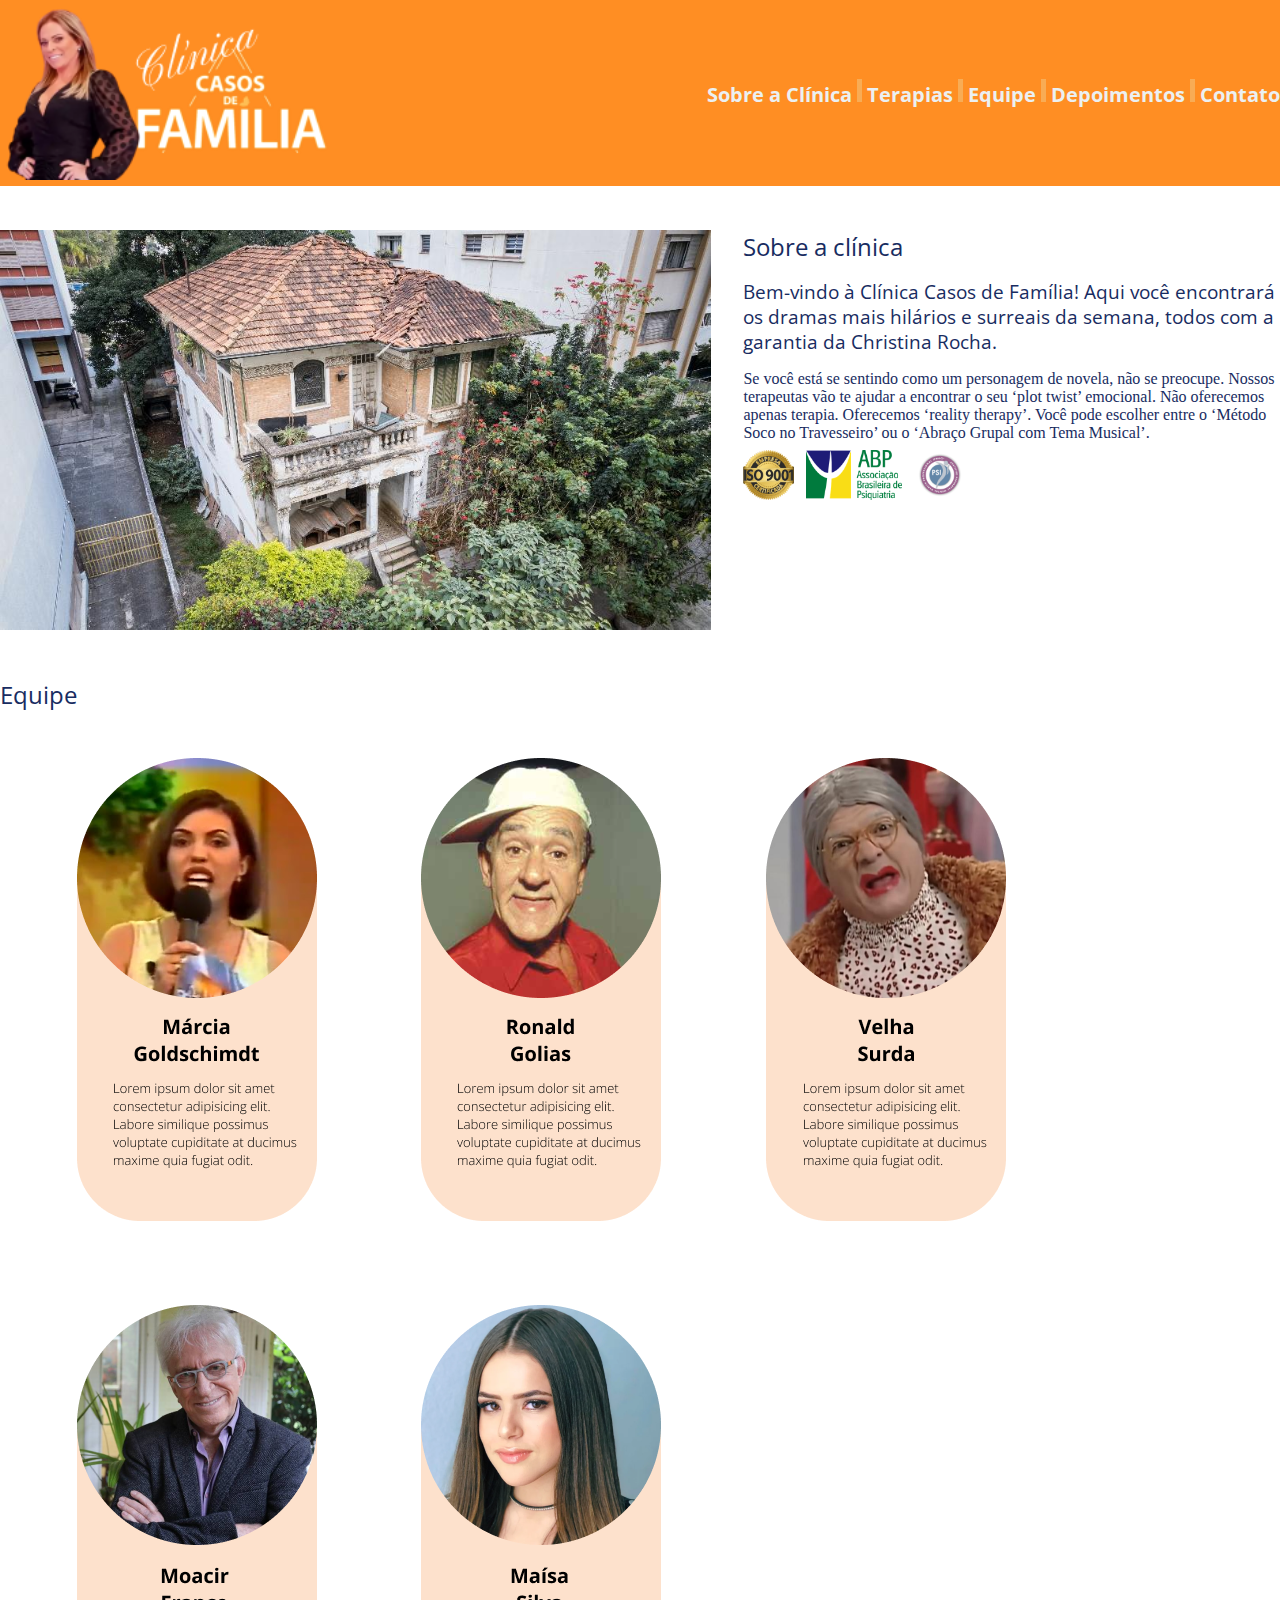
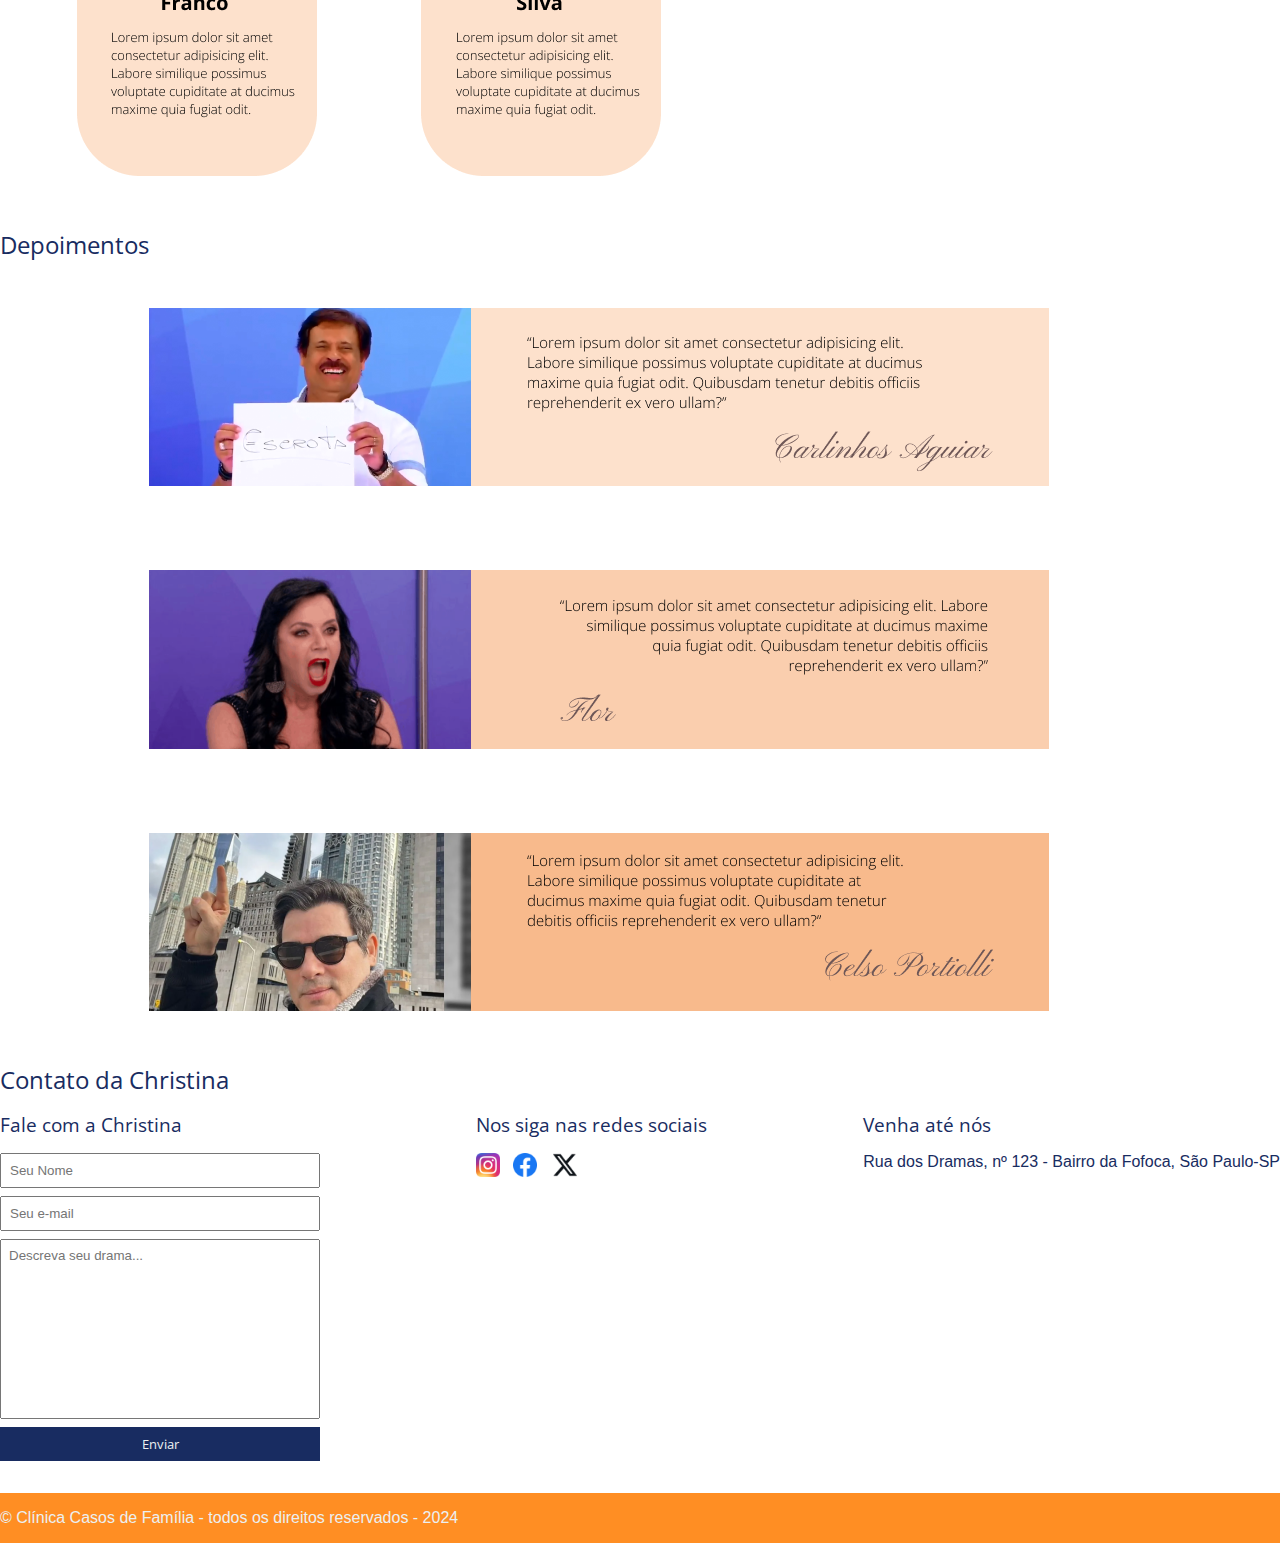
<file: index.html>
<!DOCTYPE html>
<html lang="pt-br">
<head>
    <meta charset="UTF-8">
    <meta name="viewport" content="width=device-width, initial-scale=1.0">
    <title>Clínica Casos de Família</title>
    <link rel="stylesheet" href="./main.css">
    <link rel="preconnect" href="https://fonts.googleapis.com">
    <link rel="preconnect" href="https://fonts.gstatic.com" crossorigin>
    <link href="https://fonts.googleapis.com/css2?family=Open+Sans:ital,wght@0,300..800;1,300..800&display=swap" rel="stylesheet">
</head>
<body>
    <header>
        <div class="container">
            <div class="logomarca">
                <img src="/images/cristina.png" alt="Logo Clínica">
            </div>
            <div>   
                <nav class="menu">
                    <a href="#sobre">Sobre a Clínica</a>
                    <img src="./images/Line 1.png" alt="linha">
                    <a href="#terapias">Terapias</a>
                    <img src="./images/Line 1.png" alt="linha">
                    <a href="#equipe">Equipe</a>
                    <img src="./images/Line 1.png" alt="linha">
                    <a href="#depoimentos">Depoimentos</a>
                    <img src="./images/Line 1.png" alt="linha">
                    <a href="#contato">Contato</a>
                </nav>
            </div>
        </div>
    </header>
    <section id="clinic">
        <div class="container">
            <img class="store-front" src="./images/clinica_casa.jpg" alt="Sede da clínica Casos de Família. Construção antiga da década de 1950. É uma casa com arvore na frente, sacada e telhado velho." />
            <div>
                <h2>Sobre a clínica</h2>
                <h3>Bem-vindo à Clínica Casos de Família! Aqui você encontrará os dramas mais hilários e surreais da semana, todos com a garantia da Christina Rocha.</h3>
                <p style="font-family: OpenSans;" style="font-size: 9;">
                    Se você está se sentindo como um personagem de novela, não se preocupe. Nossos terapeutas vão te ajudar a encontrar o seu ‘plot twist’ emocional. Não oferecemos apenas terapia. Oferecemos ‘reality therapy’. Você pode escolher entre o ‘Método Soco no Travesseiro’ ou o ‘Abraço Grupal com Tema Musical’.</h4>
                </p>
                <ul class="brands-list">
                    <li><img src="./images/sobre_iso9001_logo.png" alt="logo iso9001"></li>
                    <li><img src="./images/sobre_associação_logo.png" alt="logomarca associação brasileira de psicologia"></li>
                    <li><img src="./images/sobre_certificacao_logo.png" alt="logo de certificacao generica"></li>
                </ul>
            </div>
        </div>
    </section>
    <section id="team">
        <div class="container">
            <h2>Equipe</h2>
            <div class="equipe">
                <img src="./images/equioe_marcia.png" alt="Marcia Goldschimidt">
                <img src="./images/equipe_golias.png" alt="Ronald Golias">
                <img src="./images/equipe_velhasurda.png" alt="velha surda">
                <img src="./images/equipe_moacir.png" alt="Moacir Franco">
                <img src="./images/equipe_maisa.png" alt="Maisa Silva">
            </div>
        </div>
    </section>
    <section id="testimonials">
        <div class="container">
            <h2>Depoimentos</h2>
            <div class="equipe">
                <img src="./images/carlinhos_aguiar.png" alt="Carlinhos Aguiar">
                <img src="./images/flor.png" alt="Flor">
                <img src="./images/celso.png" alt="Celso Portiolli">
            </div>
        </div>
    </section>
    <section id="contact">
        <div class="container">
            <h2>Contato da Christina</h2>
            <div class="contact-methods">
                <div>
                    <h3>Fale com a Christina</h3>
                    <form action="">
                        <input type="text" placeholder="Seu Nome" required>
                        <input type="email" placeholder="Seu e-mail" required>
                        <textarea placeholder="Descreva seu drama..." required></textarea>
                        <button type="submit">Enviar</button>
                    </form>
                </div>
                <div>
                    <h3>Nos siga nas redes sociais</h3>
                    <ul class="social-links">
                        <li>
                            <a href="#" title="Siga-nos no Instagram">
                                <img src="./images/instagram.png" alt="Instagram">
                            </a>
                        </li>
                        <li>
                            <a href="#" title="Siga-nos no Facebook">
                                <img src="./images/facebook.png" alt="Facebook">
                            </a>
                        </li>
                        <li>
                            <a href="#" title="Siga-nos no Twitter">
                                <img src="./images/twitter.png" alt="Twitter">
                            </a>
                        </li>
                    </ul>
                </div>
                <div>
                    <h3>Venha até nós</h3>
                    <p>
                        Rua dos Dramas, nº 123 - Bairro da Fofoca, São Paulo-SP
                    </p>
                </div>
            </div>
        </div>
    </section>
    <footer>
        <div class="container">
            <p>
                &copy; Clínica Casos de Família - todos os direitos reservados - 2024
            </p>
        </div>
    </footer>
</body>
</html>
</file>
<file: main.css>
* {
    margin: 0;
    padding: 0;
    box-sizing: border-box;
}

header,
section h2,
section h3,
form button {
    font-family: 'open sans', cursive;
    font-weight: normal;
}

header {
    padding: 0;
    background-color: #ff8e23;
    color: #ff6600;
    display: flex;
    justify-content: space-between; /* Para espaçamento igual entre os elementos */
    align-items: center; /* Para centralizar verticalmente */
    margin-bottom: 20px;
}

header .logomarca img {
    height: 180px;
}

.menu {
    align-items: center;
    display: flexbox;
}

header {
    font-weight: bold;
    font-size: 20px;
}

header nav a {
    color: #ecf0f1;
    text-decoration: none;
}
body, input, textarea {
    font-family: open, sans-serif;

h3 {
    font-weight: normal;
}

p {
    font-weight: normal;
    font-size: 30;
}

/*estilo6 estilização dos logos. Configuramos a altura da imagem e sua exibição para que se apresentem uma ao lado da outra.*/
.brands-list img {
    height: 50px;
}

.brands-list li {
    display: inline;
    margin-right: 8px;
}

.container {
    max-width: 1280px;
    width: 100%;
    margin: 0 auto;
}

.equipe img {
    display: inline;
    align-items: center;
    margin-right: 100px;
    margin-top: 80px;
}

/*estilo5  aproveitamos a regra CSS escrita para o container dentro do header e adicionamos a mesma regra para o container dentro da section, pois são estruturas iguais.*/
header .container,
section .container {
    display: flex;
    align-items: center;
    justify-content: space-between;
}



.brands-list li {
    display: inline;
    margin-right: 8px;
}

/*estilo7 estilização dos elementos da section, alinhamento vertical no começo do container, aplicação de espaçamento interno e coloração dos textos.*/
section .container {
    align-items: flex-start;
}

.store-front {
    margin-right: 32px;
    height: 400px;
}

section {
    padding: 24px 0;
}

section h2{
    margin-bottom: 16px;
}

section {
    color: #182c61;
}

section p {
    margin-bottom: 8px;
}

/*estilo8 estilização dos elementos da section, alinhamento vertical no começo do container, aplicação de espaçamento interno e coloração dos textos.*/
.store-front {
    margin-right: 32px;
}

/*Configuramos a altura dos icones, deixamos os elementos lado a lado e removemos o underline dos links*/
.social-links img {
    height: 24px;
}

.social-links li {
    display: inline;
    margin-right: 8px;
}

.social-links li a {
    text-decoration: none;
}

/*Sobrescrevemos o estilo de container para que tenha o display: block e não flex, apenas para container dentro de #contact. Criamos a classe contact-methods, essa sim terá seus elementos lado a lado, com display: flex.*/
#contact .container {
    display: block;
}

.contact-methods {
    display: flex;
    justify-content: space-between;
}

/* Os inputs, textarea e button foram estilizados para se apresentarem como blocos; aplicação de margem inferior e espaçamento interno e configuração da largura dos elementos. */
form input,
form textarea,
form button {
    display: block;
    width: 320px;
    margin-bottom: 8px;
    padding: 8px;
}

/*Removemos a possibilidade de redimensionar o textarea com resize: none.*/
form textarea {
    resize: none;
    height: 180px;
}

section h3 {
    margin-bottom: 16px;
}



/*Estilizamos o botão aplicando cor de fundo e alterando esta cor quando passar o mouse sobre ele, com o pseudo-seletor: houver.*/
form button { 
    background-color: #182C61;
    color: #ecf0f1;
    border: none;
    cursor: pointer;
}

form button:hover {
    background-color: #314e9e;
}

/*Os inputs, textarea e button foram estilizados para se apresentarem como blocos; aplicação de margem inferior e espaçamento interno e configuração da largura dos elementos.*/
input:focus, textarea:focus {
    outline-color: #182C61;
}

footer {
    background-color: #ff8e23;
    color: #ecf0f1;
    padding: 16px 0;
}
</file>
